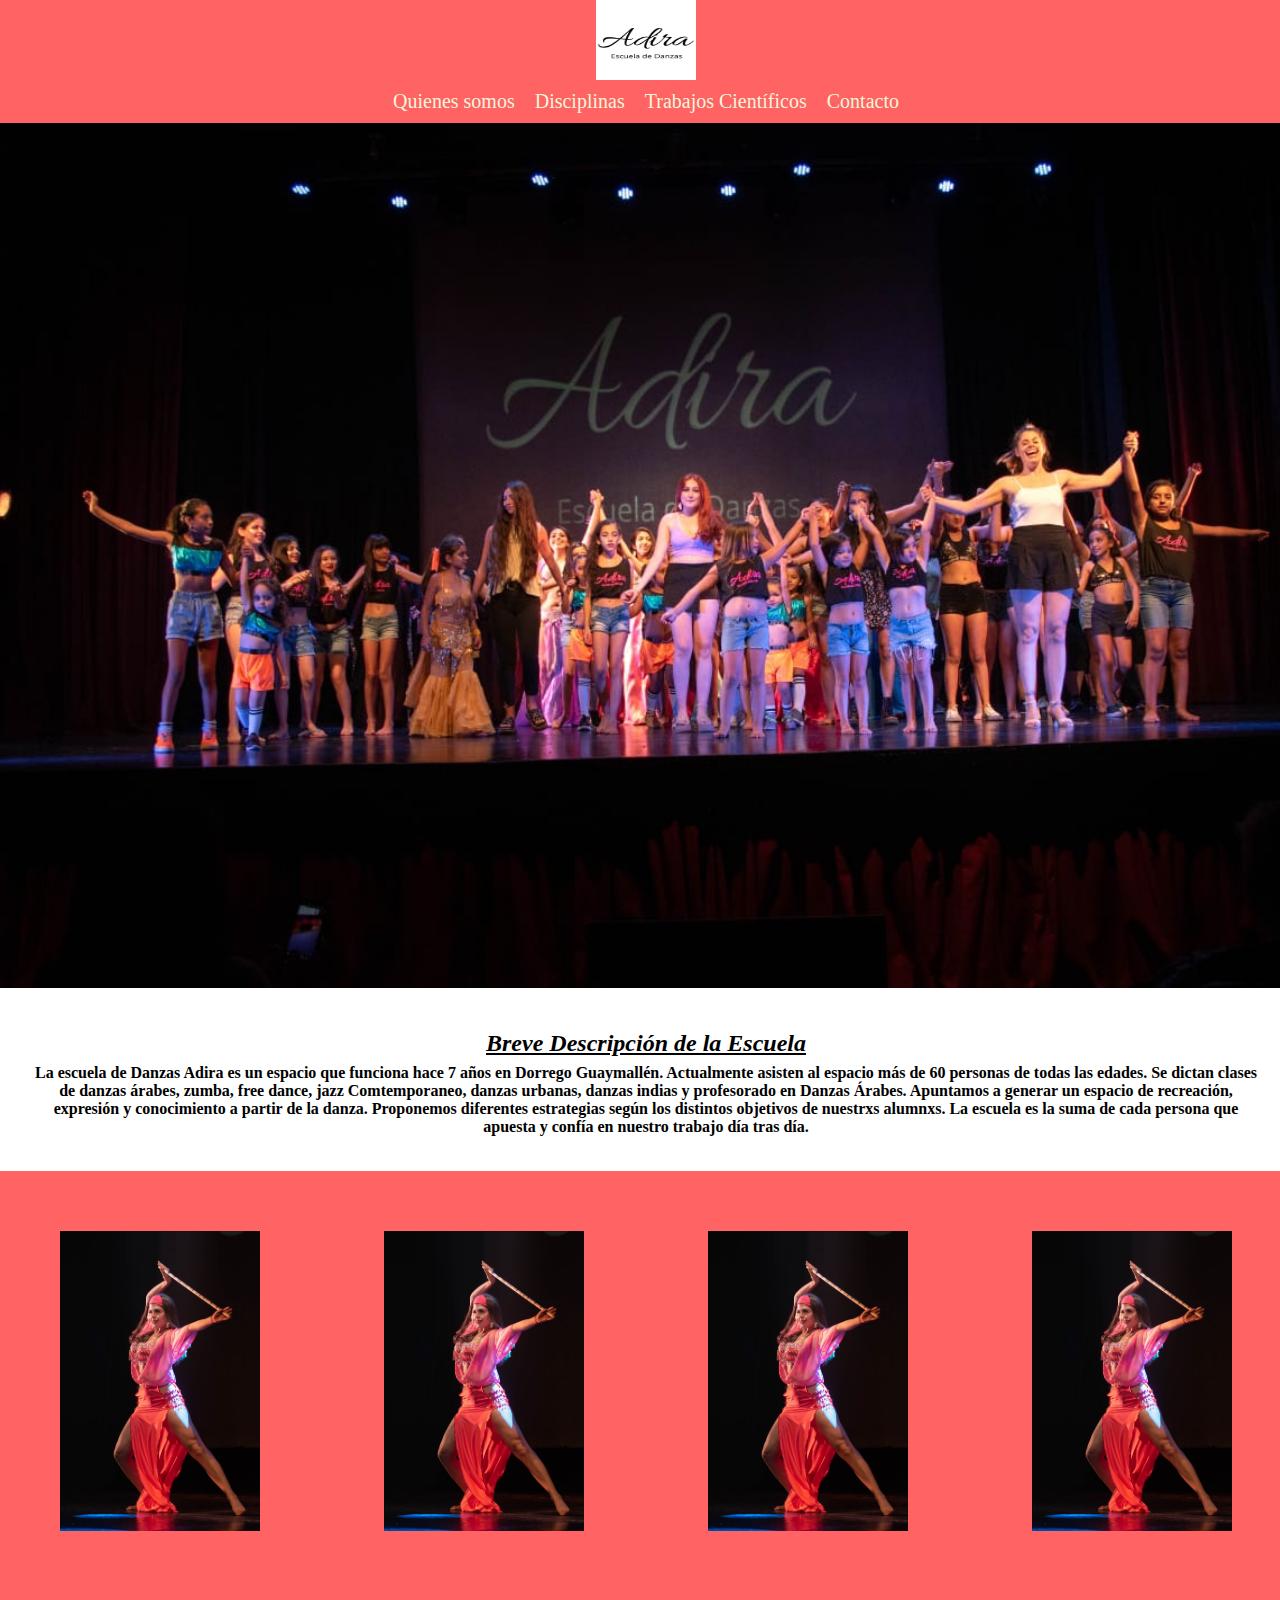
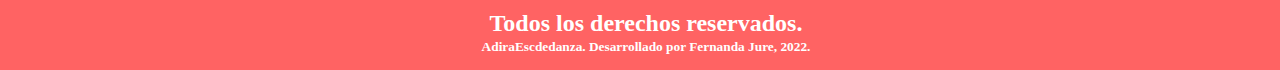
<file: index.html>
<!DOCTYPE html>
<html lang="en">
<head>
    <meta charset="UTF-8">
    <meta http-equiv="X-UA-Compatible" content="IE=edge">
    <meta name="viewport" content="width=device-width, initial-scale=1.0">
    <link rel="preconnect" href="https://fonts.googleapis.com">
    <link rel="preconnect" href="https://fonts.gstatic.com" crossorigin>
    <link href="https://fonts.googleapis.com/css2?family=Water+Brush&display=swap" rel="stylesheet">
    <link rel="stylesheet" href="css/style.css">
    <title>Home</title>
</head>
<body>

    <div class="grid-contenedor">

    <header class="encabezado">

        <div class="nav">
            <img src="IMG/Logo Adira.jpeg" class="logoAdira">
            <nav>
                <ul>
                    <li> <a href="Pages/Quienes somos.html"> Quienes somos</a></li>
                    <li> <a href="Pages/Disciplinas.html"> Disciplinas </a></li>
                    <li> <a href="Pages/Trabajos científicos.html"> Trabajos Científicos </a></li>
                    <li> <a href="Pages/Contacto.html"> Contacto </a></li>
                </ul>
            </nav>
        </div>
    <div class="fondo">
        <img src="IMG/fondo.jpeg" alt="" class="fondo1">
    </div>
    </header>
        

    <main>
        <div class="texto">
            <h2 class="subtitulo-home"> Breve Descripción de la Escuela</h2>
            <p> La escuela de Danzas Adira es un espacio que funciona hace 7 años en Dorrego Guaymallén.   Actualmente asisten al espacio más de 60 personas de todas las edades. Se dictan clases de danzas árabes, zumba, free dance, jazz Comtemporaneo, danzas urbanas, danzas indias y profesorado en Danzas Árabes.

            Apuntamos a generar un espacio de recreación, expresión y conocimiento a partir de la danza. Proponemos diferentes estrategias según los distintos objetivos de nuestrxs alumnxs. La escuela es la suma de cada persona que apuesta y confía en nuestro trabajo día tras día.

            </p>
        </div>
    
    </main>
    <section class="foto grid-contenedor1">
        <div>
            <img src="/IMG/Imagen home.jpeg" class="imagen1">
        </div>
        <div>
            <img src="/IMG/Imagen home.jpeg" class="imagen1">
        </div>
        <div>
            <img src="/IMG/Imagen home.jpeg" class="imagen1">
        </div>
        <div>
            <img src="/IMG/Imagen home.jpeg" class="imagen1">
        </div>
    </section>

    
     

    <footer>
        <div>
        <h2> Todos los derechos reservados.</h2>
        <small> AdiraEscdedanza. Desarrollado por Fernanda Jure, 2022.</small>
        </div>
    </footer>
    </div>
</body>
</html>
</file>
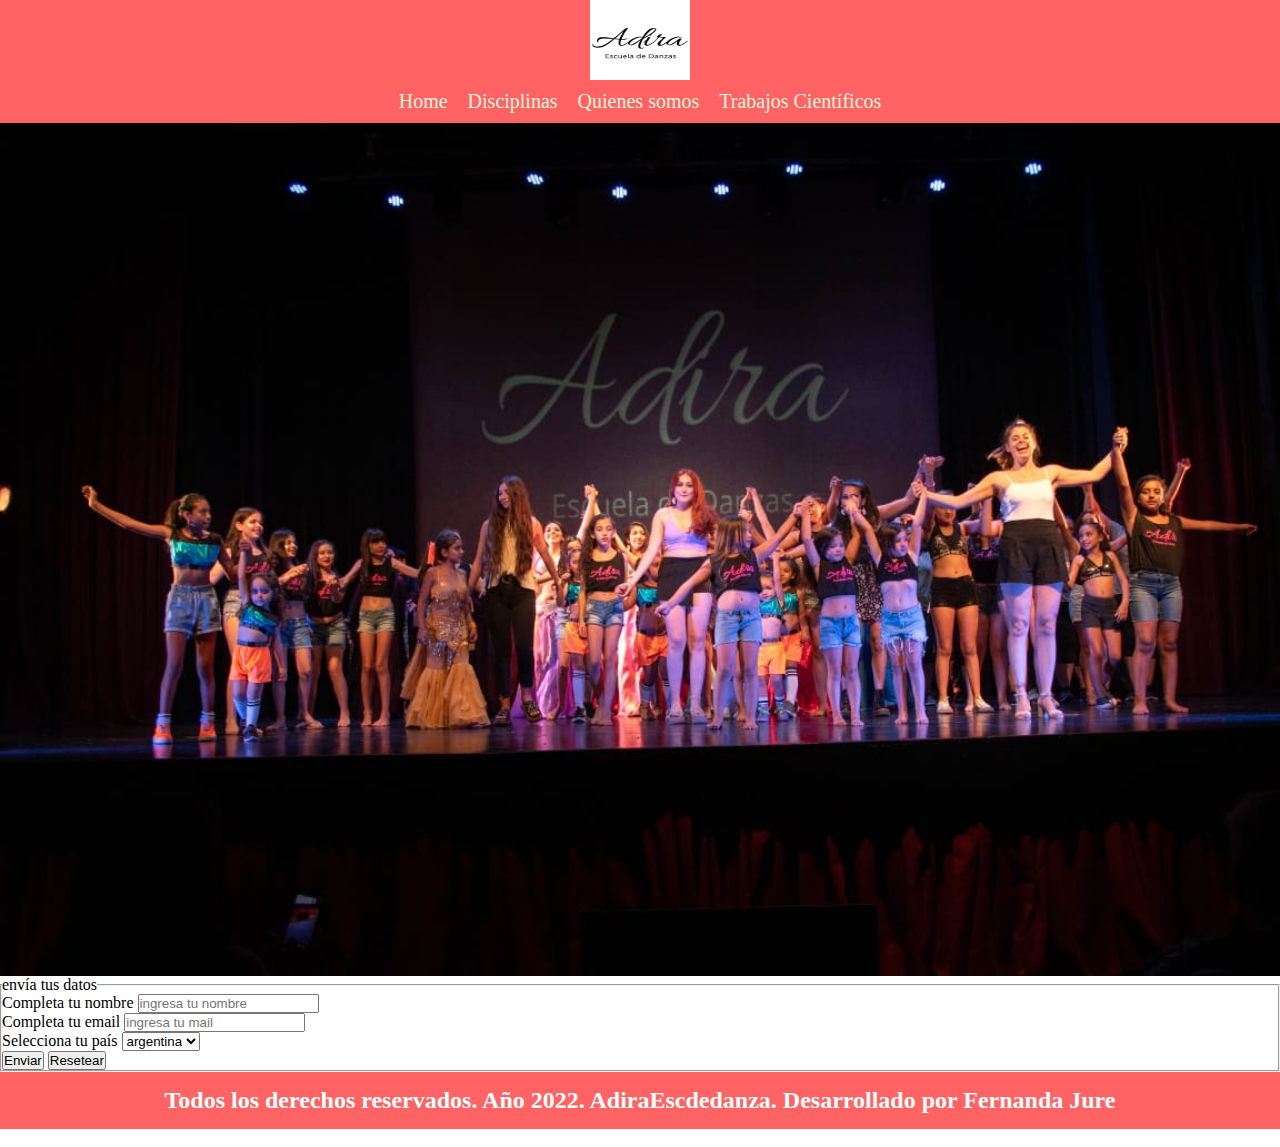
<file: Pages/Contacto.html>
<!DOCTYPE html>
<html lang="en">
<head>
    <meta charset="UTF-8">
    <meta http-equiv="X-UA-Compatible" content="IE=edge">
    <meta name="viewport" content="width=, initial-scale=1.0">
    <link rel="preconnect" href="https://fonts.googleapis.com">
    <link rel="preconnect" href="https://fonts.gstatic.com" crossorigin>
    <link href="https://fonts.googleapis.com/css2?family=Water+Brush&display=swap" rel="stylesheet">
    <link rel="stylesheet" href="../css/style.css">
    <title>contacto</title>
</head>
<body>
    <div class="grid-contenedor2">

        <header class="encabezado">
    
            <div class="nav">
                <img src="../IMG/Logo Adira.jpeg" class="logoAdira">
                <nav>
                    <ul>
                        <li> <a href="../index.html"> Home </a></li>
                        <li> <a href="../Pages/Disciplinas.html"> Disciplinas </a></li>
                        <li> <a href="../Pages/Quienes somos.html"> Quienes somos </a></li>
                        <li> <a href="../Pages/Trabajos científicos.html"> Trabajos Científicos </a></li>
                    </ul>
                </nav>
            </div>
        
            <img src="../IMG/fondo.jpeg">
        
        </header>

        <main>
            <form >
                <fieldset>
                    <legend>envía tus datos</legend>
                    <div>
                        <label for="nombre">
                            Completa tu nombre
                        </label>
                        <input type="text" name="nombre" placeholder="ingresa tu nombre">
                    </div>
    
                    <div>
                        <label for="mail">
                            Completa tu email
                        </label>
                        <input type="mail" name="mail" placeholder="ingresa tu mail">
                    </div>
    
                    <div>
                        <label for="pais">
                            Selecciona tu país
                        </label>
                        <select name="pais" id="">
                            <option value="argentina">argentina</option>
                            <option value="brasil">brasil</option>
                            <option value="mexico">mexico</option>
    
                        </select>
                    </div>
    
                    <div>
                        <input type="submit" value="Enviar">
                        <input type="Reset" value="Resetear">
                    </div>
                </fieldset>
            </form>
        </main>
        <br>
        <footer>
            <div>
                <h2>Todos los derechos reservados. Año 2022. AdiraEscdedanza. Desarrollado por Fernanda Jure</h2>
            </div>
        </footer>
        
   
    </body>
    </html>
</file>
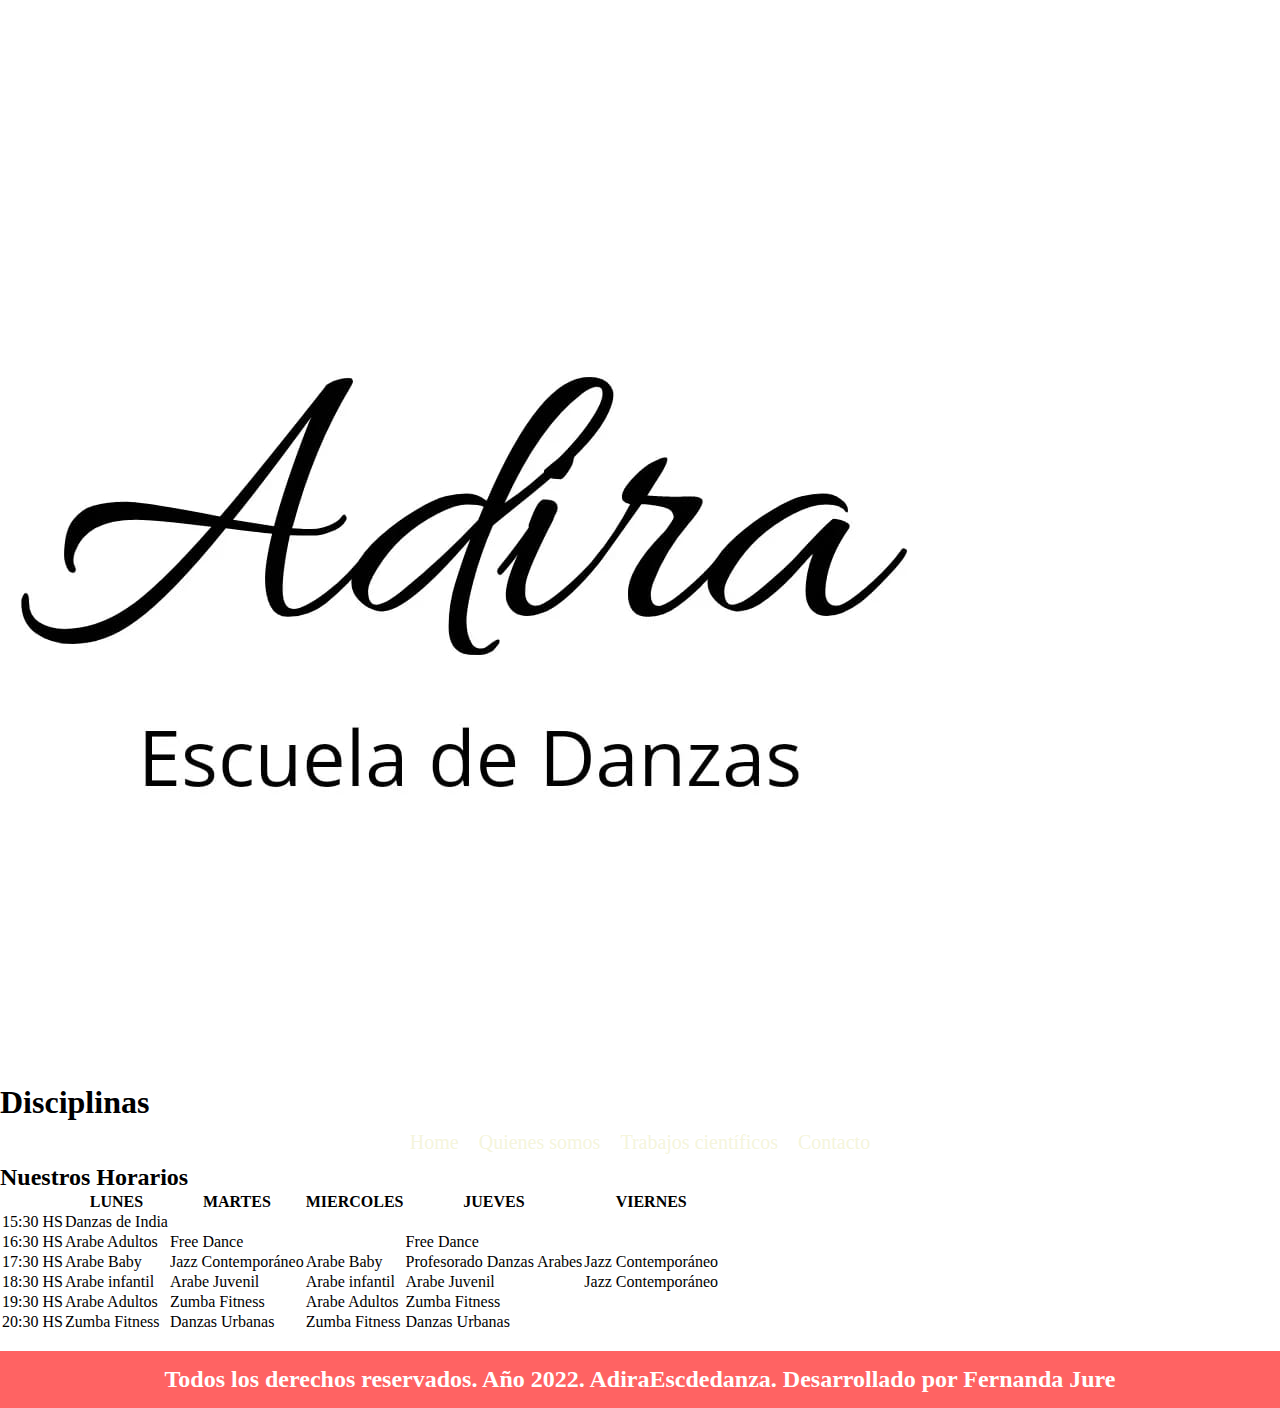
<file: Pages/Disciplinas.html>
<!DOCTYPE html>
<html lang="en">
<head>
    <meta charset="UTF-8">
    <meta http-equiv="X-UA-Compatible" content="IE=edge">
    <meta name="viewport" content="width=device-width, initial-scale=1.0">
    <link rel="preconnect" href="https://fonts.googleapis.com">
    <link rel="preconnect" href="https://fonts.gstatic.com" crossorigin>
    <link href="https://fonts.googleapis.com/css2?family=Water+Brush&display=swap" rel="stylesheet">
    <link rel="stylesheet" href="../css/style.css">
    <title>Disciplinas</title>
</head>
<body>
    <header>
        
        <div class="padre-0">
        <div>
            <img class="logo" src="../IMG/Logo Adira.jpeg" alt="Logo">
        </div>  
        <div class="home">
            <h1> Disciplinas </h1>
        </div>
        </div>
        
        <nav class="menu">
            <ul>
                <li>
                    <a href="../index.html"> Home</a>
                </li>
                <li>
                    <a href="Quienes somos.html">Quienes somos</a>
                </li>
                <li>
                    <a href="Trabajos científicos.html">Trabajos científicos</a>
                </li>
                <li>
                    <a href="Contacto.html">Contacto</a>
                </li>    
            </ul>
        </nav>
    </header>
        
    <main>
        <h2 class="horario"> Nuestros Horarios </h2>
            <table >
                <thead>
                    <th>

                    </th>
                    <th>
                         LUNES
                    </th>
                    <th>
                        MARTES
                    </th>
                    <th> 
                        MIERCOLES
                    </th>
                    <th>
                        JUEVES
                    </th>
                    <th>
                        VIERNES
                    </th>
                </thead>
                <tbody>
                    <tr>
                        <td> 15:30 HS</td>
                        <td> Danzas de India </td>
                        <td></td>
                        <td></td>
                        <td></td>
                        <td></td>
                    </tr>
                    <tr>
                        <td> 16:30 HS </td>
                        <td> Arabe Adultos </td>
                        <td> Free Dance </td>
                        <td></td>
                        <td> Free Dance </td>
                        <td></td>
                    </tr>
                    <tr>
                        <td> 17:30 HS</td>
                        <td> Arabe Baby </td>
                        <td> Jazz Contemporáneo </td>
                        <td> Arabe Baby </td>
                        <td> Profesorado Danzas Arabes </td>
                        <td> Jazz Contemporáneo </td>
                    </tr>
                    <tr>
                        <td> 18:30 HS </td>
                        <td> Arabe infantil </td>
                        <td> Arabe Juvenil </td>
                        <td> Arabe infantil </td>
                        <td> Arabe Juvenil </td>
                        <td> Jazz Contemporáneo </td>
                    </tr>
                    <tr>
                        <td> 19:30 HS </td>
                        <td> Arabe Adultos </td>
                        <td> Zumba Fitness </td>
                        <td> Arabe Adultos </td>
                        <td> Zumba Fitness </td>
                        <td></td>
                    </tr>
                    <tr>
                        <td> 20:30 HS </td>
                        <td> Zumba Fitness </td>
                        <td> Danzas Urbanas </td>
                        <td> Zumba Fitness </td>
                        <td> Danzas Urbanas </td>
                        <td></td>

                    </tr>
                </tbody>
            </table>
    </main>
            <br>
    <footer>
        <div>
            <h2>Todos los derechos reservados. Año 2022. AdiraEscdedanza. Desarrollado por Fernanda Jure</h2>
        </div>
    </footer>
    
</body>
</html>
</file>
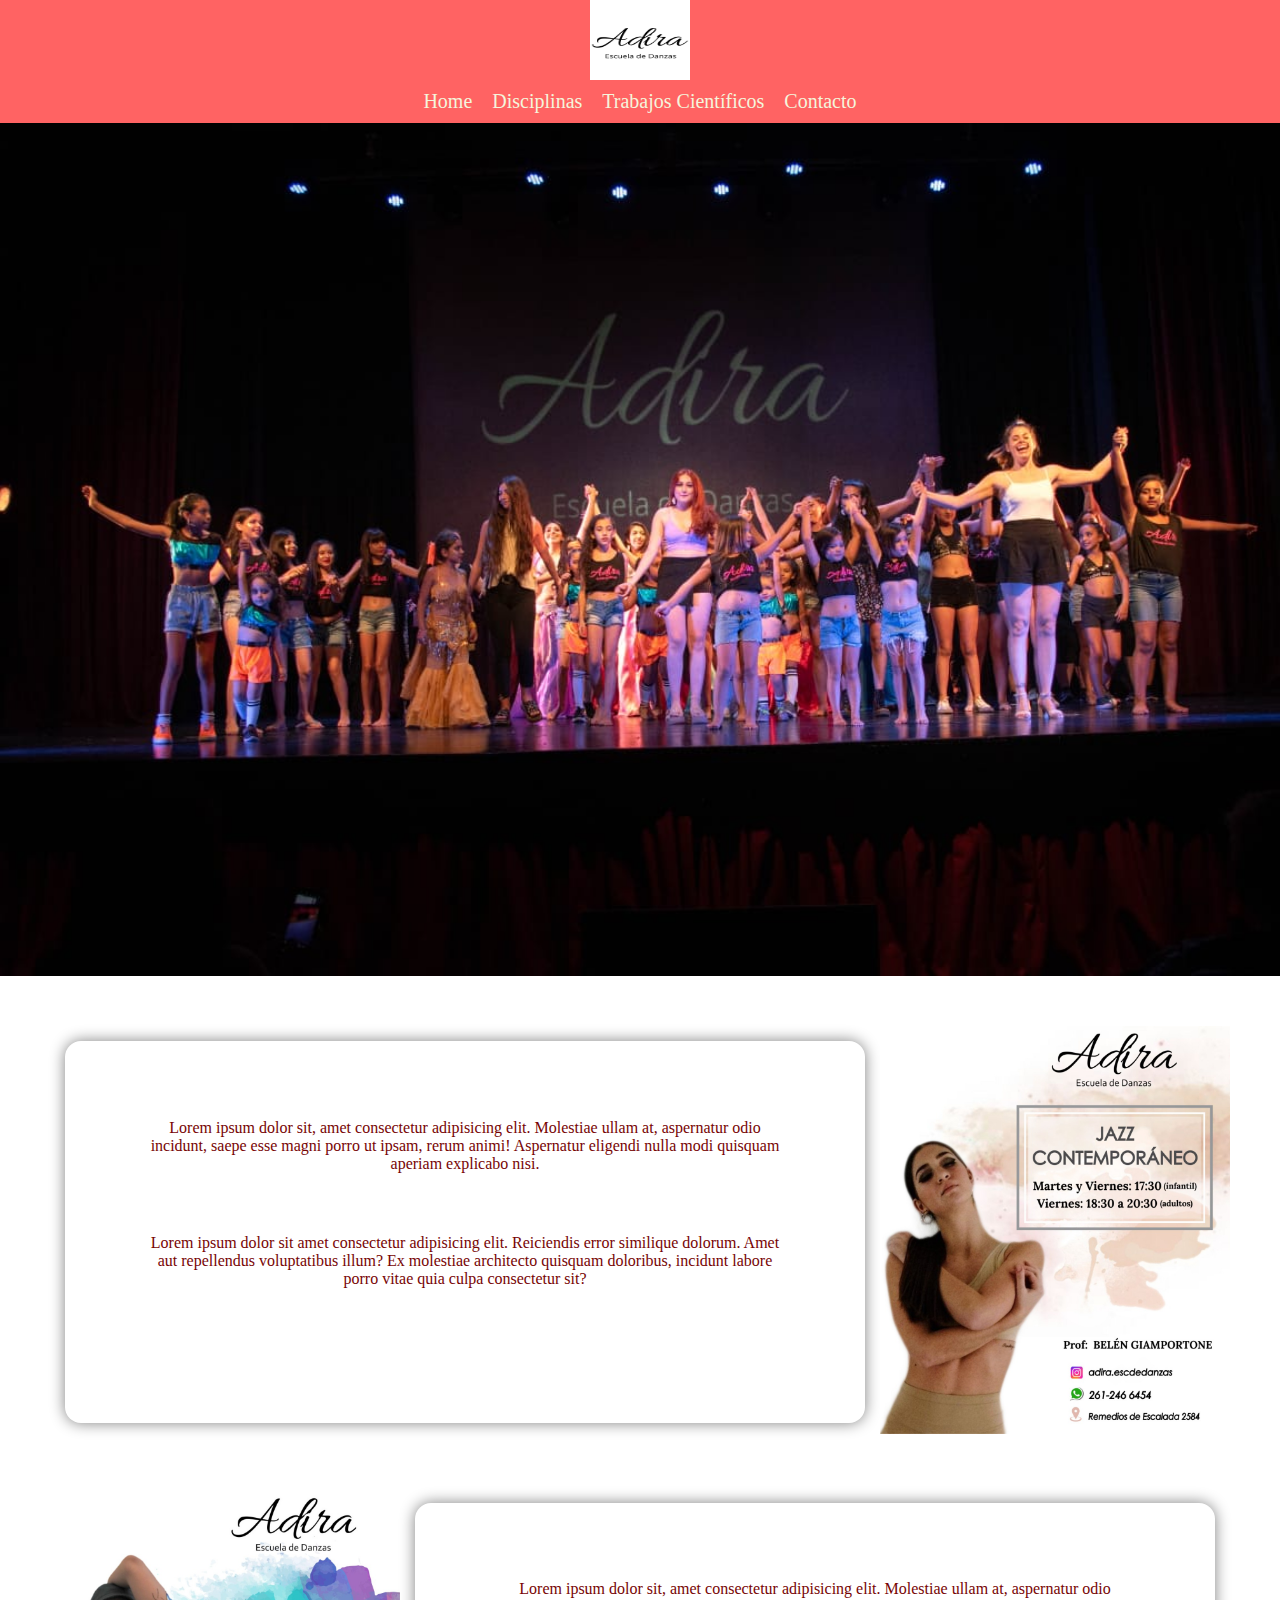
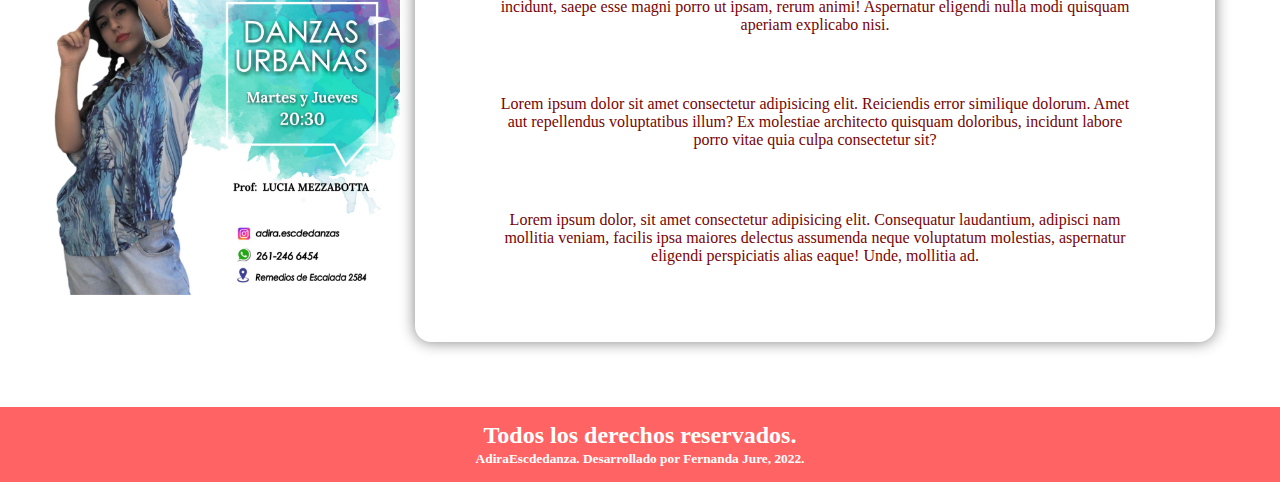
<file: Pages/Quienes somos.html>
<!DOCTYPE html>
<html lang="en">
<head>
    <meta charset="UTF-8">
    <meta http-equiv="X-UA-Compatible" content="IE=edge">
    <meta name="viewport" content="width=device-width, initial-scale=1.0">
    <link rel="preconnect" href="https://fonts.googleapis.com">
    <link rel="preconnect" href="https://fonts.gstatic.com" crossorigin>
    <link href="https://fonts.googleapis.com/css2?family=Water+Brush&display=swap" rel="stylesheet">
    <link rel="stylesheet" href="https://cdnjs.cloudflare.com/ajax/libs/animate.css/4.1.1/animate.min.css">
    <link rel="stylesheet" href="../css/style.css">
    <title>Quienes somos</title>
</head>
<body>

    <div class="grid-contenedor2">

        <header class="encabezado">
    
            <div class="nav">
                <img src="../IMG/Logo Adira.jpeg" class="logoAdira">
                <nav>
                    <ul>
                        <li> <a href="../index.html"> Home </a></li>
                        <li> <a href="../Pages/Disciplinas.html"> Disciplinas </a></li>
                        <li> <a href="../Pages/Trabajos científicos.html"> Trabajos Científicos </a></li>
                        <li> <a href="../Pages/Contacto.html"> Contacto </a></li>
                    </ul>
                </nav>
            </div>
        
            <img src="../IMG/fondo.jpeg">
        
        </header>

        <main class="padre2">
            
                <div class="animate__animated animate__fadeOutLeft">
                <div class="jazz">
                <div class="card-home">
                    <p class="parrafo-home">
                        Lorem ipsum dolor sit, amet consectetur adipisicing elit. Molestiae ullam at, aspernatur odio incidunt, saepe esse magni porro ut ipsam, rerum animi! Aspernatur eligendi nulla modi quisquam aperiam explicabo nisi.
                    </p>
                    <p class="parrafo-home">
                        Lorem ipsum dolor sit amet consectetur adipisicing elit. Reiciendis error similique dolorum. Amet aut repellendus voluptatibus illum? Ex molestiae architecto quisquam doloribus, incidunt labore porro vitae quia culpa consectetur sit?
                    </p>
                </div>
                <div class="numero">
                    <img src="../IMG/Jazz Contemporáneo.jpeg" alt="Jazz" class="imagenJazz">
                </div>
            </div>
        </div>
            <div class="animate__animated animate__fadeOutRight">       
                <div class="jazz">
                    <div class="numero">
                        <img src="../IMG/Danzas Urbanas.jpeg" alt="urbano" class="imagenJazz">
                    </div>
                    <div class="card-home">
                    <p class="parrafo-home">
                        Lorem ipsum dolor sit, amet consectetur adipisicing elit. Molestiae ullam at, aspernatur odio incidunt, saepe esse magni porro ut ipsam, rerum animi! Aspernatur eligendi nulla modi quisquam aperiam explicabo nisi.
                    </p>
                    <p class="parrafo-home">
                        Lorem ipsum dolor sit amet consectetur adipisicing elit. Reiciendis error similique dolorum. Amet aut repellendus voluptatibus illum? Ex molestiae architecto quisquam doloribus, incidunt labore porro vitae quia culpa consectetur sit?
                    </p>
                    <p class="parrafo-home">
                        Lorem ipsum dolor, sit amet consectetur adipisicing elit. Consequatur laudantium, adipisci nam mollitia veniam, facilis ipsa maiores delectus assumenda neque voluptatum molestias, aspernatur eligendi perspiciatis alias eaque! Unde, mollitia ad.
                    </p>
                    </div>
                
               
                     </div>
                <div>
            </div>  
        </main>
        <footer>
            <div>
                <h2> Todos los derechos reservados.</h2>
        <small> AdiraEscdedanza. Desarrollado por Fernanda Jure, 2022.</small>
            </div>
        </footer>
        </div>
    </body>
    

</html>
</file>
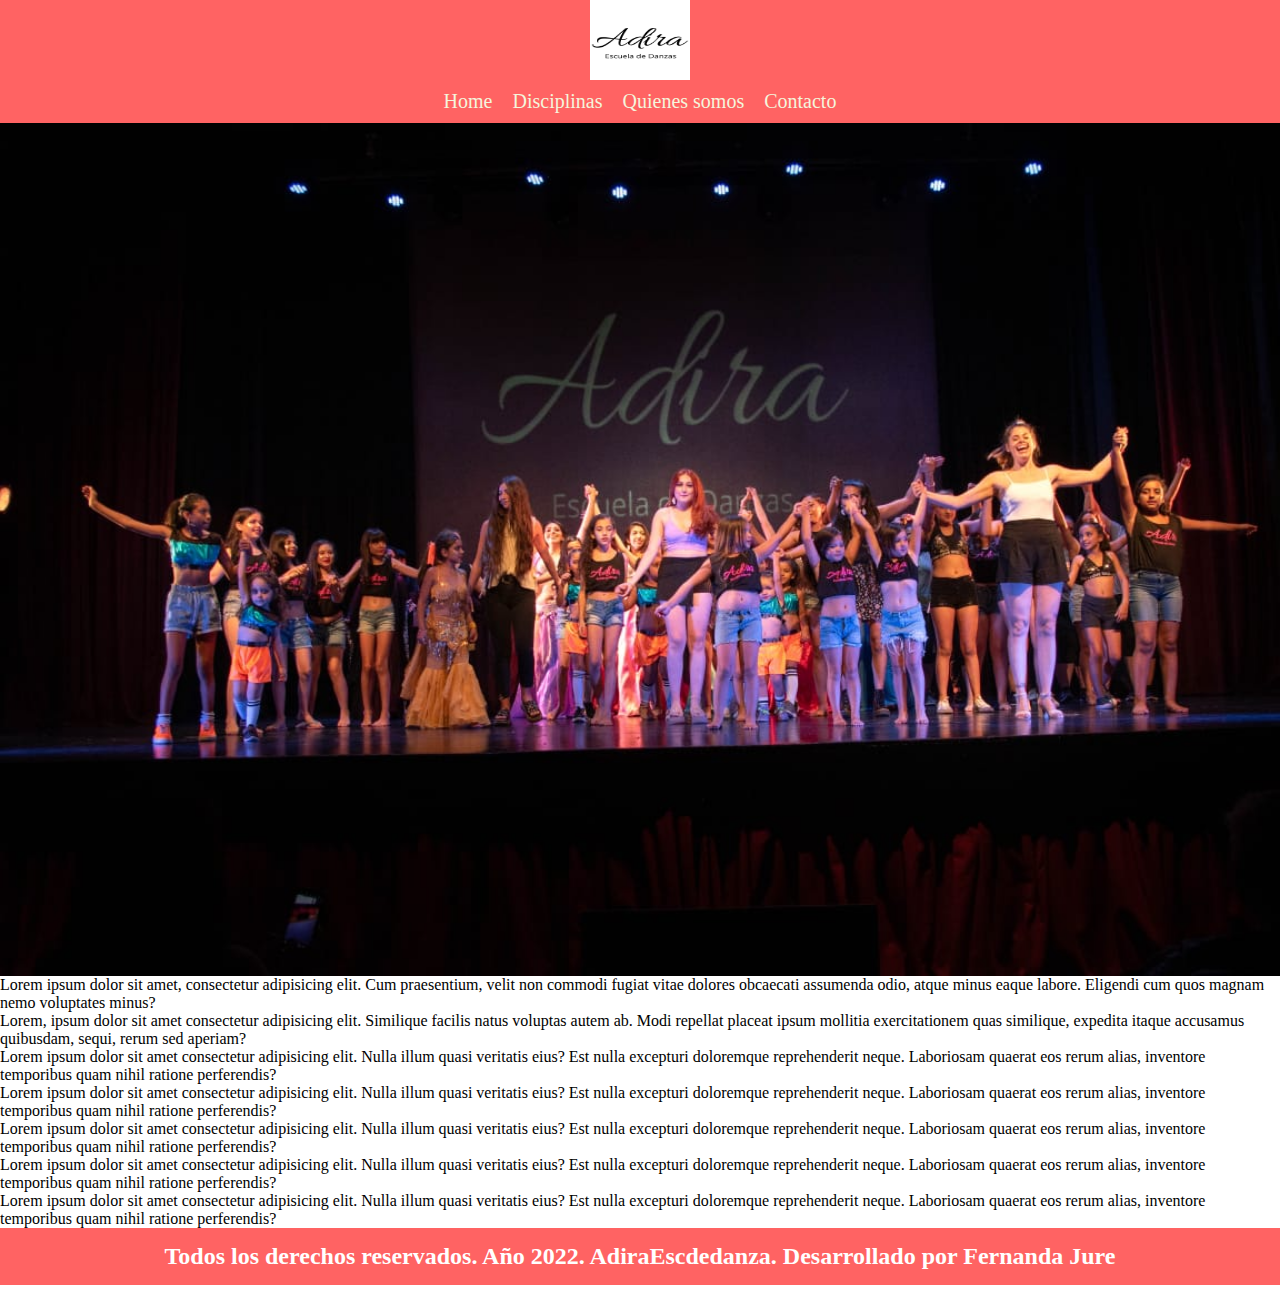
<file: Pages/Trabajos científicos.html>
<!DOCTYPE html>
<html lang="en">
<head>
    <meta charset="UTF-8">
    <meta http-equiv="X-UA-Compatible" content="IE=edge">
    <meta name="viewport" content="width=device-width, initial-scale=1.0">
    <link rel="preconnect" href="https://fonts.googleapis.com">
    <link rel="preconnect" href="https://fonts.gstatic.com" crossorigin>
    <link href="https://fonts.googleapis.com/css2?family=Water+Brush&display=swap" rel="stylesheet">
    <link rel="stylesheet" href="../css/style.css">
    <title>Trabajos científicos</title>
</head>
<body>

    <div class="grid-contenedor2">

        <header class="encabezado">
    
            <div class="nav">
                <img src="../IMG/Logo Adira.jpeg" class="logoAdira">
                <nav>
                    <ul>
                        <li> <a href="../index.html"> Home </a></li>
                        <li> <a href="../Pages/Disciplinas.html"> Disciplinas </a></li>
                        <li> <a href="../Pages/Quienes somos.html"> Quienes somos </a></li>
                        <li> <a href="../Pages/Contacto.html"> Contacto </a></li>
                    </ul>
                </nav>
            </div>
        
            <img src="../IMG/fondo.jpeg">
        
        </header>

        <main>
            <p class="parrafo-trab">
                Lorem ipsum dolor sit amet, consectetur adipisicing elit. Cum praesentium, velit non commodi fugiat vitae dolores obcaecati assumenda odio, atque minus eaque labore. Eligendi cum quos magnam nemo voluptates minus?
            </p>
            <p class="parrafo-trab">
                Lorem, ipsum dolor sit amet consectetur adipisicing elit. Similique facilis natus voluptas autem ab. Modi repellat placeat ipsum mollitia exercitationem quas similique, expedita itaque accusamus quibusdam, sequi, rerum sed aperiam?
            </p>
            <p class="parrafo-trab">
                Lorem ipsum dolor sit amet consectetur adipisicing elit. Nulla illum quasi veritatis eius? Est nulla excepturi doloremque reprehenderit neque. Laboriosam quaerat eos rerum alias, inventore temporibus quam nihil ratione perferendis?
            </p>
            <p class="parrafo-trab">
                Lorem ipsum dolor sit amet consectetur adipisicing elit. Nulla illum quasi veritatis eius? Est nulla excepturi doloremque reprehenderit neque. Laboriosam quaerat eos rerum alias, inventore temporibus quam nihil ratione perferendis?
            </p>
            <p class="parrafo-trab">
                Lorem ipsum dolor sit amet consectetur adipisicing elit. Nulla illum quasi veritatis eius? Est nulla excepturi doloremque reprehenderit neque. Laboriosam quaerat eos rerum alias, inventore temporibus quam nihil ratione perferendis?
            </p>
            <p class="parrafo-trab">
                Lorem ipsum dolor sit amet consectetur adipisicing elit. Nulla illum quasi veritatis eius? Est nulla excepturi doloremque reprehenderit neque. Laboriosam quaerat eos rerum alias, inventore temporibus quam nihil ratione perferendis?
            </p>
            <p class="parrafo-trab">
                Lorem ipsum dolor sit amet consectetur adipisicing elit. Nulla illum quasi veritatis eius? Est nulla excepturi doloremque reprehenderit neque. Laboriosam quaerat eos rerum alias, inventore temporibus quam nihil ratione perferendis?
            </p>
        </main>
        <br>
        <footer>
            <div>
                <h2>Todos los derechos reservados. Año 2022. AdiraEscdedanza. Desarrollado por Fernanda Jure</h2>
            </div>
        </footer>
        
    </body>
    </html>
</file>
<file: css/style.css>
*{
    margin: 0;
    padding: 0;
    box-sizing: border-box;
}

body{
   
}

.grid-contenedor{
    display: grid;
    grid-template-columns: repeat(2,auto);
    grid-template-areas: "header header" 
                          "main main"
                          "foto foto"
                          "foto foto"
                          "footer footer";   
}


.grid-contenedor1{
    display: grid;
    grid-template-columns: repeat(2,auto);  
    grid-auto-flow: row;  
}

.foto {
    margin: 0;
    padding: 0;
    box-sizing: border-box;
    grid-area: foto;
    background-color: #ff6363;
}

.grid-contenedor2{
    display: grid;
    grid-template-columns: repeat(1,auto);
    grid-template-areas: "header" 
                          "main"
                          "main"
                          "footer";
   
}
.encabezado{
    grid-area: header;
    display: flex;
    flex-direction: column;
}

.logoAdira{
    width: 100px;
    height: 80px;
}

.nav{
    display: flex;
    flex-direction: column;
    justify-content: center;
    align-items: center;
    background-color: #ff6363;
}

nav ul{
    display: flex; 
    justify-content: center;
    
}

nav ul li{
    list-style-type: none;
    color: beige;
    margin: 5px;
    padding: 5px;

}


nav ul li a{
    text-decoration: none;
    font-size: 20px;
    color: beige;
}

.fondo img{
    width: 100%;
    height: 100%;
    animation-name: fondo1;
    animation-duration: 5s;
    animation-timing-function: ease-in;
    animation-iteration-count: infinite;
}

@keyframes fondo1{
    0%{ opacity: 0;}
    100%{ opacity: 1;}
    
}
.subtitulo-home{
    margin: 2px;
    padding: 5px;
    font-style: oblique;
    text-decoration: underline;
}

main{
    grid-area: main;
}

.padre{
    grid-area: main;

}

.texto{

    text-align: center;
    color: black;
    font-weight: bolder;
    font-style: normal;
    padding: 5px;
    font-size: medium;
    margin: 30px;
}
.imagen1{
    width: 200px;
    margin: 60px;
    justify-content: center;
    justify-items: center;
    animation-name: imagen1;
    animation-duration: 5s;
    animation-timing-function:ease-in;
    animation-iteration-count: infinite

}

@keyframes imagen1{
    0%{ opacity: 0;}
    100%{ opacity: 1;}
}

footer{
    grid-area: footer;
    text-align: center;
    padding: 15px;
    background-color: #ff6363;
    font-weight: bold;
    color: white;
}

.jazz{
    display: block;
    justify-content: space-around;
    justify-items: center;
    margin: 15px;
}

.imagenJazz{
    width: 350px;
}


.padre2{
    grid-area: main;
}    

.card-home {
    /* border-bottom: 1px solid black; */
    box-shadow: 0px 0px 15px grey;
    margin: 15px;
    padding: 16px;
    border-radius: 16px;
    color:#770404;
}

.animate__animated.animate__fadeOutLeft{
    animation-duration: 20s;
    animation-timing-function:ease-in;
    animation-iteration-count: infinite

}

.animate__animated.animate__fadeOutRight{
    animation-duration: 20s;
    animation-timing-function:ease-in;
    animation-iteration-count: infinite
}


/* VISTA NORMAL */
@media screen and (min-width: 1024px){

    .grid-contenedor{
        display: grid;
        grid-template-columns: repeat(4,auto);
        grid-template-areas: "header header header header" 
                              "main main main main"
                              "foto foto foto foto"
                              "footer footer footer footer";
       
    }

    .grid-contenedor1{
        display: grid;
        grid-auto-flow: column;
        gap: 4px;
        align-items: center;
        justify-items: center;
    }


    .parrafo-home{
        text-align: center;
        font-size: medium;
        color:#770404;
        margin: 8%;    
    }

    .jazz{
        display: flex;
        justify-content: space-around;
        justify-items: center;
        margin: 50px;
    }

}






 






 

    




/*

.grid-contenedor{
    display: grid;
    height: 100vh;
    grid-template-columns:  "fondo fondo fondo fondo"
                           "logo menu menu menu"
                           "main main main main"
                           "imagen imagen imagen imagen"
                           "footer footer footer footer";
}

.flex-center{
    display: flex;
    justify-content: center;
    align-items: center;        
}
#fondo{
    grid-area: fondo;
    width: 1400px;
    height: 1000px;
    background-image: url(fondo.jpeg);
    background-repeat: no-repeat;
    background-size: cover;
    background-position: center;
}

.logo{
    grid-area: logo;
    justify-self: center;
    width: 70px;
    height: 70px;
    margin: 10px;
}

.header{
    display: flex;
    justify-content: space-between;
}

.menu{
    grid-area: menu;
    margin-top: 15px;
    display: flex;
    justify-self: center;
    margin-right: 80px;
    position: sticky;
    padding: 5px;
    font-size: 20px;
    background-color: #9c0759;
}

.menu ul li{
    list-style-type: none;
    display: inline-block;
    text-align: center;
    margin: 10px;
    position: relative;
}

.menu ul li:hover{
    background-color: #30021b;
}

}

.sub-menu{
    background-color: #9c0759;
    color: #dd7db2;
}

.menu ul ul{
    display: none;
    position: absolute;
}

.menu ul li:hover > ul{
    display: block;
}

nav ul li:hover>{
    display: block;
}

.main{
    grid-area: main;
}

.subtitulo{
    text-align: center;
    padding: 20px;
    font-style: oblique;
}

.parrafo{
    
    text-align: center;
    color: black;
    font-weight: bolder;
    font-style: normal;
    padding: 5px;
    font-size:large;
    margin: 30px;
}

.{
    grid-area: imagen;
    width:min-content;
    height:min-content;
        
}
/*






.numero {
    
    width: 450px;
    height:450px ;
    margin: 10px;
    padding: 20px;
}









.padre{
display: flex;

}



   



footer h2{
    font-size: 15px;
    text-align: center;
    color: #F2789F;
    font-weight: 900px;
}

.padre{
    display: flex;
}

.horario{
    color: #9c0759;
    text-decoration: underline;
    margin: 10px;
    padding: 10px;
}
table, th, td {
    border: 1px solid black;
    border: collapse;
    font-weight:bolder;
    text-align: center;
}

.parrafo-trab{
    color: black;
    font-size: medium;
    font-family: cursive;
    text-align: justify;
}
</file>
